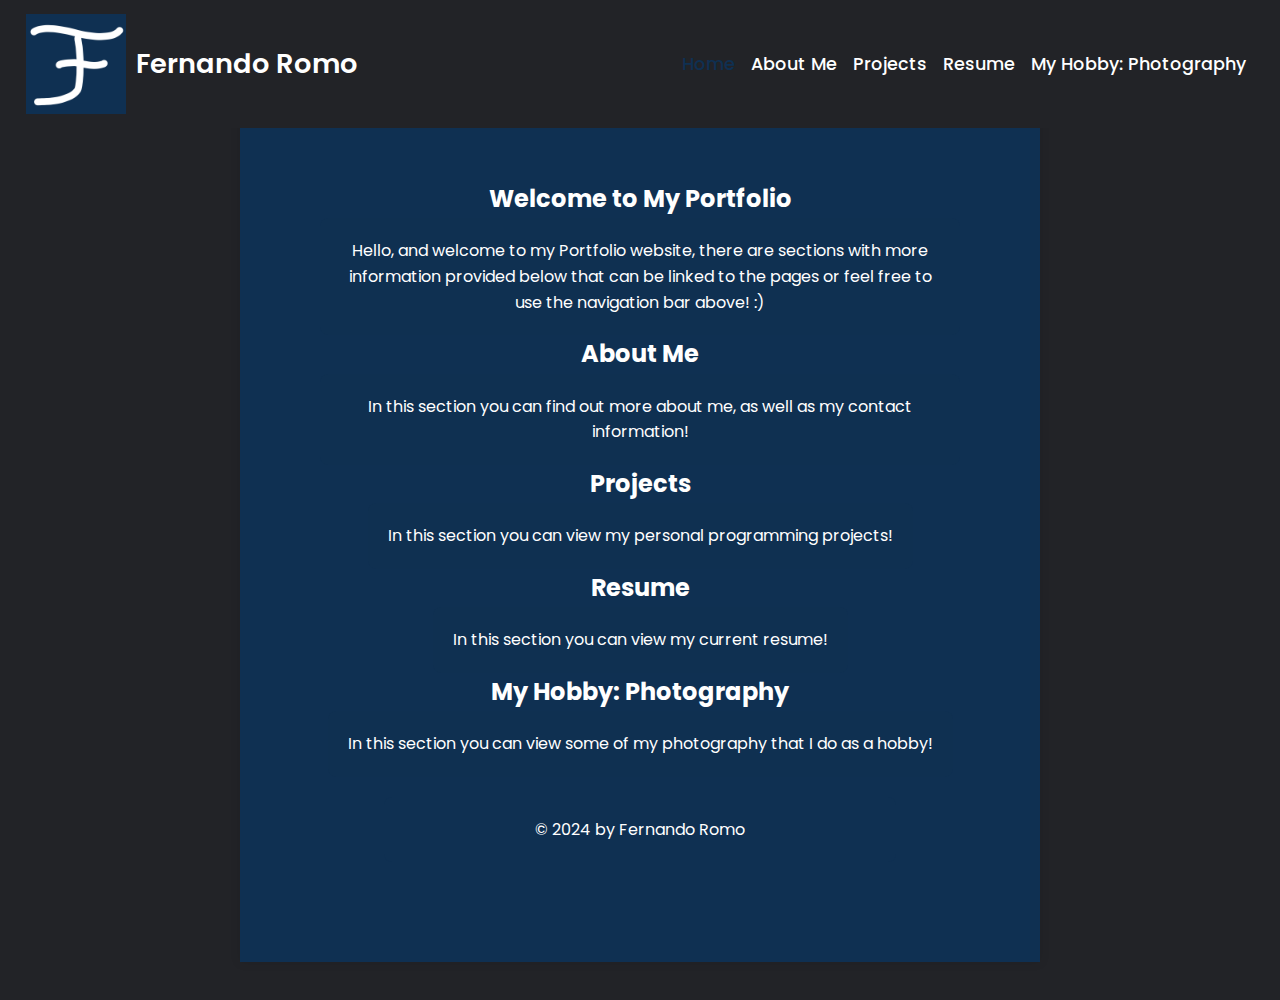
<file: index.html>
<!DOCTYPE html>
<html lang="en-US">
  <head>

    <meta charset="utf-8" />
    <meta name="author" content="Fernando Romo" />
    <meta name="description" content ="Fernando's Personal Portfolio for projects." />
	
    <title>Home</title> <!-- title displays the name of the page on the tab -->
    <link rel="icon" href="images/Flogo.png" type="images/png" /> <!--This displays an image on the tab-->
    <link rel="stylesheet" href="style.css" type="text/css"/><!--Here I am implementing css to html-->

    <!-- <img src="images/Flogo.png" alt ="Logo" style="width: 100px; height: 100px;">  -->

    <link rel="stylesheet"
    href="https://unpkg.com/boxicons@latest/css/boxicons.min.css">

    <link rel="preconnect" href="https://fonts.googleapis.com">
    <link rel="preconnect" href="https://fonts.gstatic.com" crossorigin>
    <link href="https://fonts.googleapis.com/css2?family=Poppins:wght@600&display=swap" rel="stylesheet">

  </head>

  <body>


    <!-- the href links the button to the about me page, and when you add class in the button you reference
    the my-button class in the css file to style the button. the onclick function references the js file that 
    gives a prompt using an event listener that tells you a button has been clicked. -->

    <header>
      <a href="index.html" class="logo"> <img src="images/Flogo.png" alt="My Logo"><span>Fernando Romo</span></a>

      <ul class ="navbar">
          <li><a href="#" class="active">Home</a></li>
          <li><a href="aboutme.html">About Me</a></li>
          <li><a href="personal-projects.html">Projects</a></li>
          <li><a href="resume.html">Resume</a></li>
          <li><a href="photography.html">My Hobby: Photography</a></li>
      </ul>

      <div class="bx bx-menu" id="menu-icon"></div>
    </header>

    <script type="text/javascript" src="myJSfile.js"></script> 

    <div id="welcome-section">
      <h2>Welcome to My Portfolio</h2>
      <p>Hello, and welcome to my Portfolio website, there are sections with more information provided below that can be linked to the pages or feel free to use the navigation bar above! :)</p>

      <h3><a href="aboutme.html">About Me</a></h3>
      <p>In this section you can find out more about me, as well as my contact information!</p>
      <h3><a href="personal-projects.html">Projects</a></h3>
      <p>In this section you can view my personal programming projects!</p>
      <h3><a href="resume.html">Resume</a></h3>
      <p>In this section you can view my current resume!</p>
      <h3><a href="photography.html">My Hobby: Photography</a></h3>
      <p>In this section you can view some of my photography that I do as a hobby!</p>
      
      
      <p id="copyright">© 2024 by Fernando Romo</p>
    </div>
  
<!--The <a> stands for anchor and it can create text into hyper link and href tag highlights a word and sends you to a hyperlink shown as above^, 
the target blank code means it opens the link in a new tab -->


  </body>
</html>
</file>
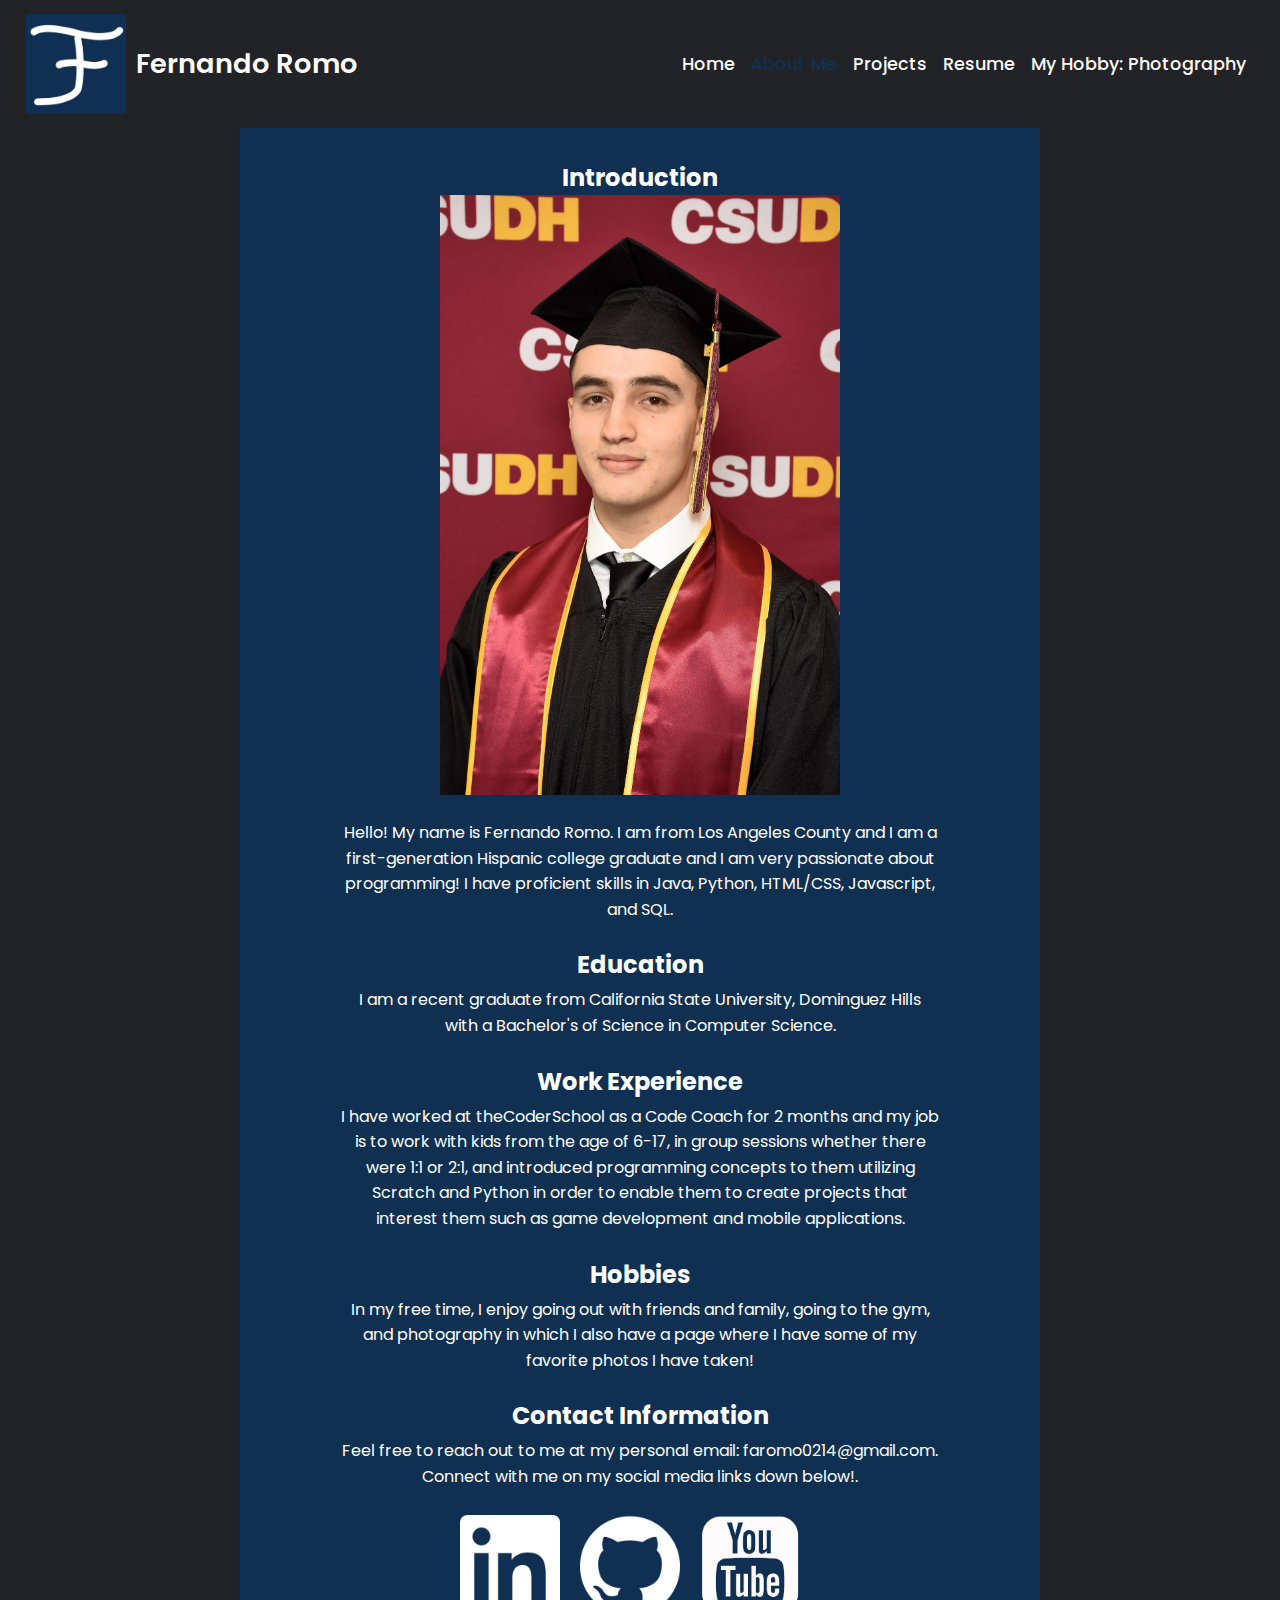
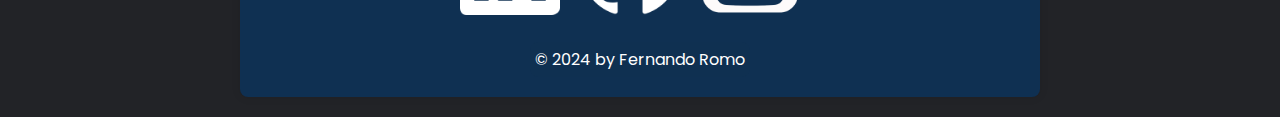
<file: aboutme.html>
<!DOCTYPE html>
<html lang="en">
    <head>
        <meta charset="UTF-8">
        <meta name="author" content="Fernando Romo">
        <title>About Me</title>
        <link rel="icon" href="images/Flogo.png" type="images/png" />
  

        <link rel="stylesheet"
        href="https://unpkg.com/boxicons@latest/css/boxicons.min.css">

        <link rel="preconnect" href="https://fonts.googleapis.com">
        <link rel="preconnect" href="https://fonts.gstatic.com" crossorigin>
        <link href="https://fonts.googleapis.com/css2?family=Poppins:wght@600&display=swap" rel="stylesheet">
        

        <link rel="stylesheet" href="styles/aboutme.css" type="text/css"/>
        <!-- <h1><strong>About Me</strong></h1> -->
    </head>

    <body>
        <header>
            <a href="index.html" class="logo"> <img src="images/Flogo.png" alt="My Logo"><span>Fernando Romo</span></a>
      
            <ul class ="navbar">
                <li><a href="index.html">Home</a></li>
                <li><a href="#" class="active">About Me</a></li>
                <li><a href="personal-projects.html">Projects</a></li>
                <li><a href="resume.html">Resume</a></li>
                <li><a href="photography.html">My Hobby: Photography</a></li>
            </ul>
      
            <div class="bx bx-menu" id="menu-icon"></div>
      
          </header>
      
          <script type="text/javascript" src="myJSfile.js"></script>
          
        <div id="content">
          <section>
            <h2>Introduction</h2>
            <img id="fernando" src="images/pic_of_me.JPG" alt="me">
            <p>Hello! My name is Fernando Romo. I am from Los Angeles County and I am a first-generation Hispanic college graduate and I am very passionate about programming!
                I have proficient skills in Java, Python, HTML/CSS, Javascript, and SQL.  
            </p>
        </section>
    
        <section>
            <h2>Education</h2>
            <p>I am a recent graduate from California State University, Dominguez Hills with a Bachelor's of Science in Computer Science.</p>
        </section>
    
        <section>
            <h2>Work Experience</h2>
            <p>I have worked at theCoderSchool as a Code Coach for 2 months and my job is to work with kids from the age of 6-17, 
                in group sessions whether there were 1:1 or 2:1, and introduced programming concepts to them utilizing Scratch and
                Python in order to enable them to create projects that interest them such as game
                development and mobile applications.</p>
        </section>
    
        <section>
            <h2>Hobbies</h2>
            <p>In my free time, I enjoy going out with friends and family, going to the gym, and photography in which I also have a page
                where I have some of my favorite photos I have taken!</p>
        </section>
    
        <section>
            <h2>Contact Information</h2>
            <p>Feel free to reach out to me at my personal email: faromo0214@gmail.com. Connect with me on my social media links down below!.</p>
           


            <div id="socials">
            <a href="https://www.linkedin.com/in/fromo14/" target="_blank"><img id="linked-in" src="images/linked_in_logo.png" alt="linked in logo"></a>
            <a href="https://github.com/fromo0214" target="_blank"><img id="github" src="images/github.png" alt="github logo"></a>
            <a href="https://www.youtube.com/@nandofernz/featured" target="_blank"><img id="youtube" src="images/youtube.png" alt="youtube logo"></a>
            </div>

            
            <p>© 2024 by Fernando Romo</p>
        </section>
    </div>

<!--     
    <section id="copyright">
    </section> -->

    </body>
</html>
</file>
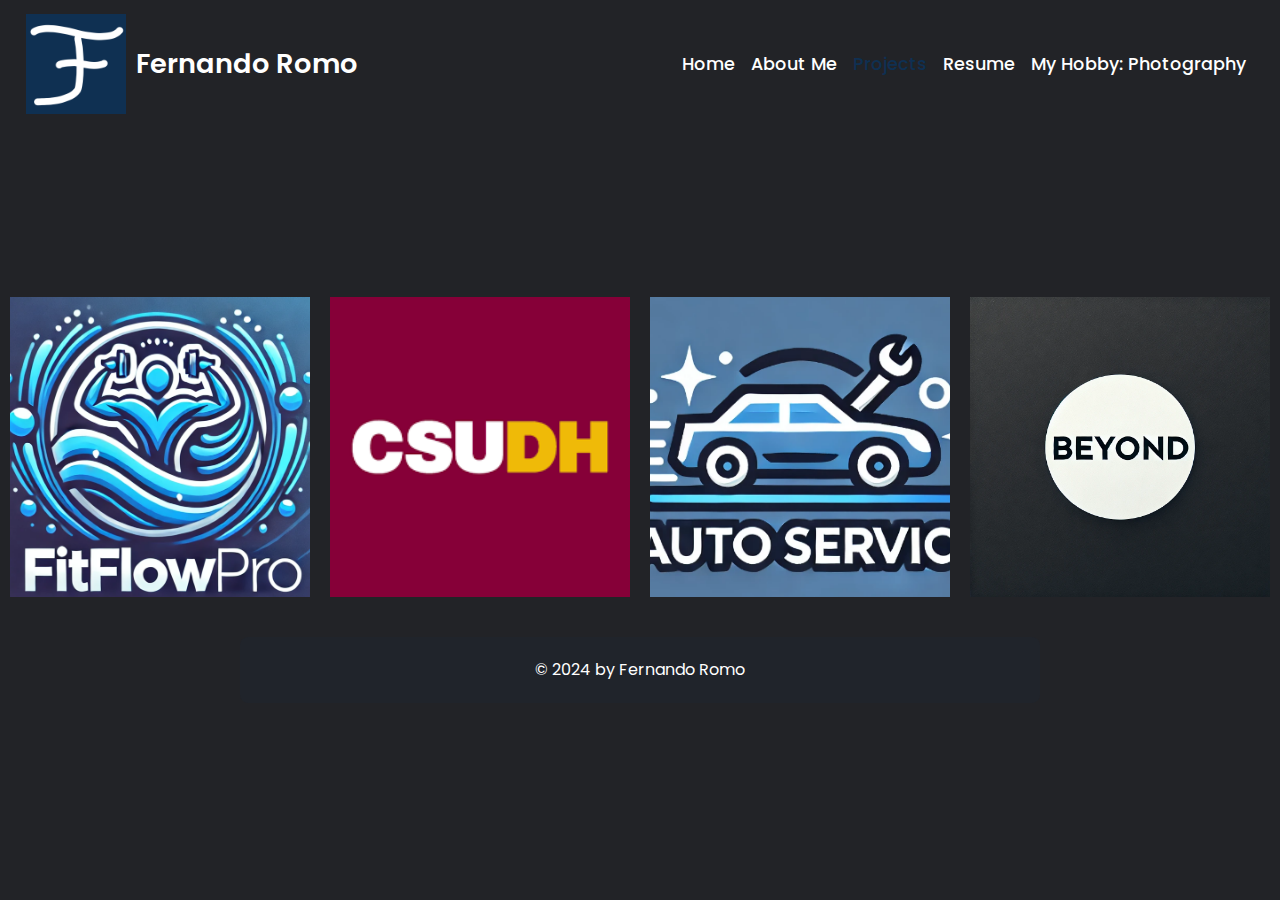
<file: personal-projects.html>
<!DOCTYPE html>
<html lang="en">
    <head>
        <meta charset="UTF-8">
        <meta name="author" content="Fernando Romo">
        <title>Personal Projects</title>
        <link rel="icon" href="images/Flogo.png" type="images/png" />
  

        <link rel="stylesheet"
        href="https://unpkg.com/boxicons@latest/css/boxicons.min.css">

        <link rel="preconnect" href="https://fonts.googleapis.com">
        <link rel="preconnect" href="https://fonts.gstatic.com" crossorigin>
        <link href="https://fonts.googleapis.com/css2?family=Poppins:wght@600&display=swap" rel="stylesheet">
        

        <link rel="stylesheet" href="styles/personal-projects.css" type="text/css"/>
        <!-- <h1><strong>About Me</strong></h1> -->
    </head>

    <body>
        <header>
            <a href="index.html" class="logo"> <img src="images/Flogo.png" alt="My Logo"><span>Fernando Romo</span></a>
      
            <ul class ="navbar">
                <li><a href="index.html">Home</a></li>
                <li><a href="aboutme.html">About Me</a></li>
                <li><a href="#" class="active">Projects</a></li>
                <li><a href="resume.html">Resume</a></li>
                <li><a href="photography.html">My Hobby: Photography</a></li>
            </ul>
      
            <div class="bx bx-menu" id="menu-icon"></div>
      
          </header>
          <div class="content">
          <!-- Projects Section -->
           <section class="projects">
            <div class="project-item" onclick="openModal('modal1')">
                <img src="images/fitflowpro_logo.png" alt="Project 1" class="project-img">
                <div class="overlay">
                    <div class="text">FitFlowPro</div>
                </div>
            </div>
            <div class="project-item" onclick="openModal('modal2')">
                <img src="images/csudh_logo.png" alt="Project 2" class="project-img">
                <div class="overlay">
                    <div class="text">Student Enrollment System</div>
                </div>
            </div>
            <div class="project-item" onclick="openModal('modal3')">
                <img src="images/autoshop_logo.png" alt="Project 3" class="project-img">
                <div class="overlay">
                    <div class="text">Auto Service Shop Database</div>
                </div>
            </div>
            <div class="project-item" onclick="openModal('modal4')">
                <img src="images/beyond-logo.png" alt="Project 4" class="project-img">
                <div class="overlay">
                    <div class="text">Beyond Backdrops</div>
                </div>
            </div>
            
           </section>

            <!-- Modal Structure -->
        <div id="modal1" class="modal">
            <div class="modal-content">
                <span class="close" onclick="closeModal('modal1')">&times;</span>
                <h1>FitFlowPro</h1>
                <p>Full-stack fitness web application utilizing HTML/CSS and Thymeleaf for frontend and Java Springboot for the back-end.</p>
                <p>Website: <a href="http://www.fitflowpro.pro">fitflowpro.pro</a></p>
                <p><a href="https://github.com/fromo0214/fitflow-pro_proj">Github Repository</a></p>
            </div>
        </div>
        <div id="modal2" class="modal">
            <div class="modal-content">
                <span class="close" onclick="closeModal('modal2')">&times;</span>
                <h1>Student Enrollment System</h1>
                <p>Java program's goal is to improve a university's enrollment system by handling tasks like student enrollment,
                    course registration, course roster, student schedule, and conflict resolution. Collaborated with two other
                    classmates on this project.(Will work on in the future independently to develop it into a spring boot 
                    web application.)
                </p>
                <p><a href="https://github.com/fromo0214/CSC401_Group_Assignment1">Github Repository</a></p>
            </div>
        </div>
        <div id="modal3" class="modal">
            <div class="modal-content">
                <span class="close" onclick="closeModal('modal3')">&times;</span>
                <h1>Auto Service Shop Database</h1>
                <p>
                    Academic group project for my data management class. The tasks of this project are to show sample data and 
                    apply possible constraints and default values. We collaborated and created queries to show our 
                    database can provide the required information using some conditions based on our business rules.
                    Showed processing multiple tables using JOIN operators.
                    Added JDBC to our project, must use Java Swing package to create forms.
                </p>
                <p><a href="https://github.com/fromo0214/ServiceShop_Database">Github Repository</a></p>
                <p><a href="https://docs.google.com/presentation/d/14Oppcl-pzIa2Swbuz9ru7Rx1kmsM4RI_iMR_3oXxxk4/edit#slide=id.p">Presentation Slides</a></p>
            </div>
        </div>
        <div id="modal4" class="modal">
            <div class="modal-content">
                <span class="close" onclick="closeModal('modal4')">&times;</span>
                <h1>Beyond Backdrops (WIP)</h1>
                <p>
                    FULL STACK WALLPAPER WEBSITE, WORK IN PROGRESS UTILIZING JAVA SPRING BOOT FOR BACK END.
                </p>
                <p><a href="https://github.com/fromo0214/beyond-backdrops">Github Repository</a></p>
            </div>
        </div>
    

        <p id="copyright">© 2024 by Fernando Romo</p>
    </div>


          <script type="text/javascript" src="myJSfile.js"></script> 
    </body>
</html>
</file>
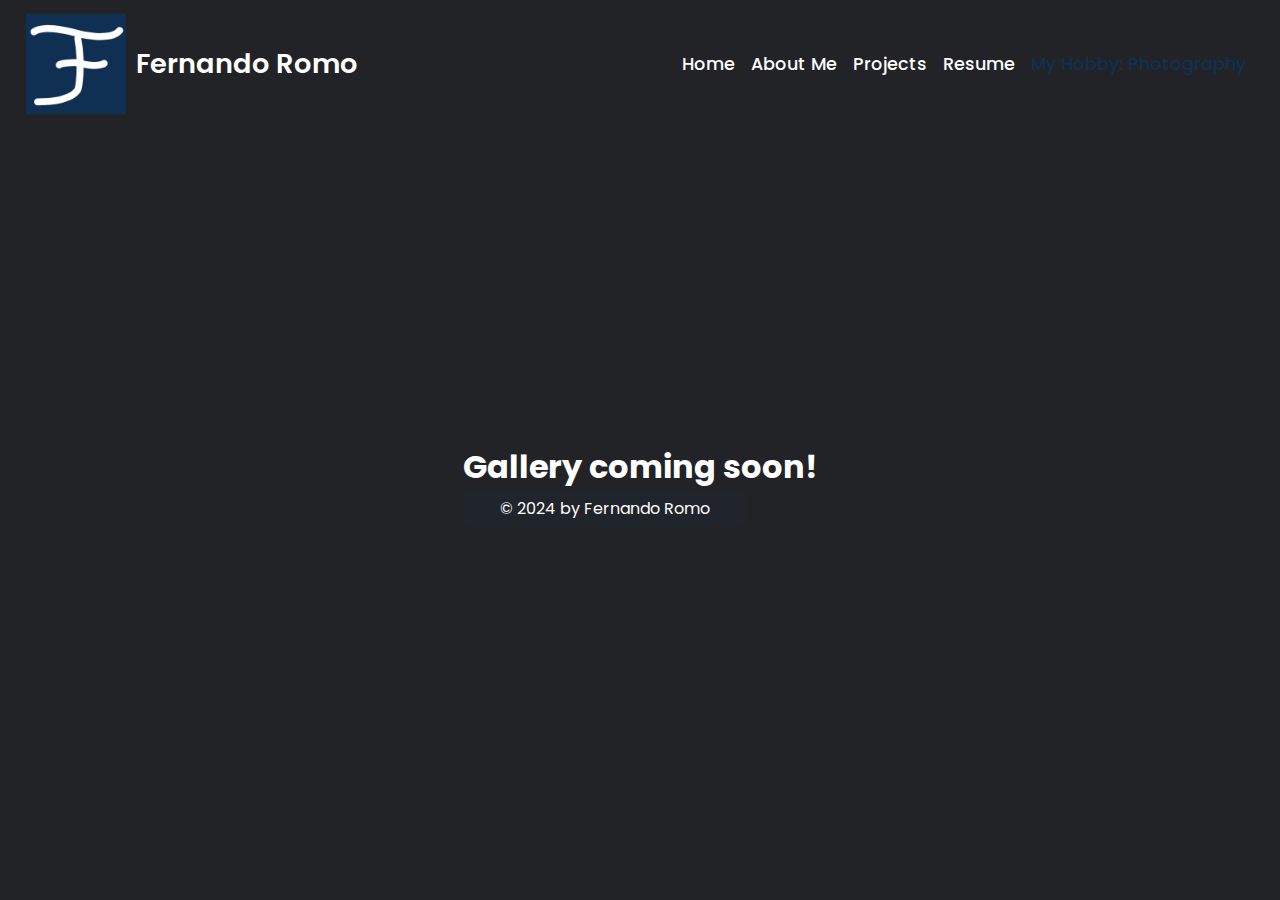
<file: photography.html>
<!DOCTYPE html>
<html lang="en">
    <head>
        <meta charset="UTF-8">
        <meta name="author" content="Fernando Romo">
        <title>Photography</title>
        <link rel="icon" href="images/Flogo.png" type="images/png" />
  

        <link rel="stylesheet"
        href="https://unpkg.com/boxicons@latest/css/boxicons.min.css">

        <link rel="preconnect" href="https://fonts.googleapis.com">
        <link rel="preconnect" href="https://fonts.gstatic.com" crossorigin>
        <link href="https://fonts.googleapis.com/css2?family=Poppins:wght@600&display=swap" rel="stylesheet">
        

        <link rel="stylesheet" href="styles/aboutme.css" type="text/css"/>
        <!-- <h1><strong>About Me</strong></h1> -->
    </head>

    <body>
        <header>
            <a href="index.html" class="logo"> <img src="images/Flogo.png" alt="My Logo"><span>Fernando Romo</span></a>
      
            <ul class ="navbar">
                <li><a href="index.html">Home</a></li>
                <li><a href="aboutme.html">About Me</a></li>
                <li><a href="personal-projects.html">Projects</a></li>
                <li><a href="resume.html">Resume</a></li>
                <li><a href="#" class="active">My Hobby: Photography</a></li>
            </ul>
      
            <div class="bx bx-menu" id="menu-icon"></div>
      
          </header>
          <div class="content">

          <h1>Gallery coming soon!</h1>
      
          <script type="text/javascript" src="myJSfile.js"></script> 

          <p class="copyright">© 2024 by Fernando Romo</p>
        </div>
    </body>
</html>
</file>
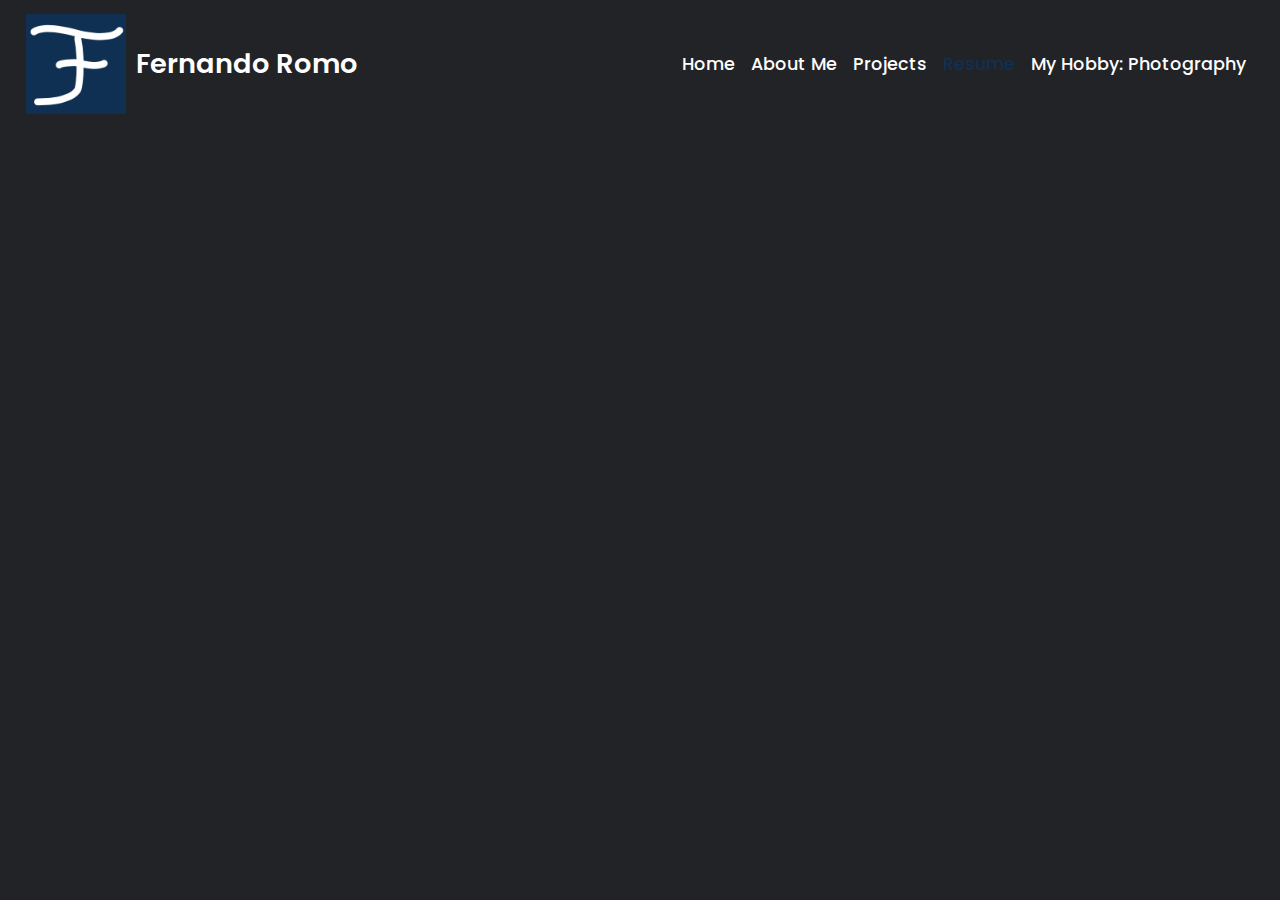
<file: resume.html>
<!DOCTYPE html>
<html lang="en">
    <head>
        <meta charset="UTF-8">
        <meta name="author" content="Fernando Romo">
        <title>Fernando's Resume</title>
        <link rel="icon" href="images/Flogo.png" type="images/png" />
  

        <link rel="stylesheet"
        href="https://unpkg.com/boxicons@latest/css/boxicons.min.css">

        <link rel="preconnect" href="https://fonts.googleapis.com">
        <link rel="preconnect" href="https://fonts.gstatic.com" crossorigin>
        <link href="https://fonts.googleapis.com/css2?family=Poppins:wght@600&display=swap" rel="stylesheet">
        

        <link rel="stylesheet" href="styles/aboutme.css" type="text/css"/>
        <!-- <h1><strong>About Me</strong></h1> -->
    </head>

    <body>
        <header>
            <a href="index.html" class="logo"> <img src="images/Flogo.png" alt="My Logo"><span>Fernando Romo</span></a>
      
            <ul class ="navbar">
                <li><a href="index.html">Home</a></li>
                <li><a href="aboutme.html">About Me</a></li>
                <li><a href="personal-projects.html">Projects</a></li>
                <li><a href="#" class="active">Resume</a></li>
                <li><a href="photography.html">My Hobby: Photography</a></li>
            </ul>
      
            <div class="bx bx-menu" id="menu-icon"></div>
            </header>
            

           <script type="text/javascript" src="myJSfile.js"></script> 
        
          <!-- <iframe src="https://docs.google.com/document/d/13ndb28mz52O0wnkZahx4xSruJi4jp3DuC9syKTSz1X8/edit#heading=h.5rf9wr4r3no2" width="100%" height="600px"></iframe> -->

          <object data="images/Fernando_Romo_Resume.pdf" type="application/pdf"  width="75%" height="800px">
            <p>Your browser does not support PDFs. <a href="images/Fernando_Romo_Resume.pdf">Download the PDF</a> instead.</p>
          </object>

    </body>
</html>
</file>
<file: style.css>
*{
  padding: 0;
  margin: 0;
  box-sizing: border-box;
  font-family: 'Poppins', sans-serif;
  text-decoration: none;
  list-style: none;
}

:root{
  --bg-color:#222327;
  --text-color:#fff;
  --main-color: #0f3052;
}

body {
  min-height: 100vh;
  background: var(--bg-color);
  color: var(--text-color);
  margin: 0;
}

header {
  position: fixed;
  width: 100%;
  top: 0;
  right: 0;
  z-index: 1000;
  display: flex;
  align-items: center;
  justify-content: space-between;
  background: var(--bg-color);
  padding: 28px 12%;
  transition: all 0.50s ease;
}

.logo {
  display: flex;
  align-items: center;
  font-size: 28px;
}

.logo img {
  width: 100px;
  height: 100px;
  margin-right: 10px;
}

.logo span {
  color: var(--text-color);
  font-size: 1.7rem;
  font-weight: 600;
}

.navbar {
  display: flex;
  align-items: center;
  justify-content: center;
  margin-left: auto;
}

.navbar a {
  color: var(--text-color);
  font-size: 1.1rem;
  font-weight: 500;
  padding: 5px 1px;
  margin: 0 8px;
  text-align: center; /* Center the text within the anchor */
  line-height: 1.4; /* Adjust line height for better vertical alignment */
  transition: all 0.50s ease;
}

.navbar a:hover {
  color: var(--main-color);
}

.navbar a:active,
.navbar a.active{
  color: var(--main-color);
}

@media(max-width: 1280px){
  header{
    padding: 14px 2%;
    transition: .2s;
  }
  .navbar a{
    padding: 5px 0;
    margin: 0px 20;
  }
}

#menu-icon{
  font-size: 35px;
  color: var(--text-color);
  cursor: pointer;
  z-index: 10001;
  display: none;
}

@media (max-width: 1090px){
  #menu-icon{
    display: block;
  }
  .navbar{
    position: absolute;
    top: 100%;
    right: -100%;
    width: 270px;
    /* height: 35vh; */
    background: var(--main-color);
    display: flex;
    flex-direction: column;
    justify-content: flex-start;
    border-radius: 30px;
    transition: all .50s ease;
  }
  .navbar a{
    display: block;
    margin: 12px;
    padding: 0px 10px;
    transition: all .50s ease;
  }
  .navbar a:hover{
    color: var(--text-color);
    transform: translateY(5px);
  }
  .navbar a.active{
    color: var(--text-color);
  }

  .navbar.open{
    right: 2%;
  }
}

#welcome-section {
  color: var(--text-color);
  margin: 0 auto;
  margin-top: 100px;
  padding: 80px;
  margin-bottom: 20px;
  width: 80%;
  max-width: 800px;
  display: flex;
  flex-direction: column;
  align-items: center;
  text-align: center;
  line-height: 1.6;
  background-color: var(--main-color);
  box-shadow: 0 0 10px rgba(0, 0, 0, 0.1);
}

p {
  line-height: 1.6;
  color: var(--text-color);
  text-align: center;
  padding: 20px;
  border-radius: 8px;
  background-color: rgba(15, 48, 82, 0.1);
}

#copyright {
  font-size: medium;
  margin: 20px auto;
  display: flex;
  width: 80%;
  max-width: 800px;
  text-align: center;
  flex-direction: column;
  color: var(--text-color);
  align-items: center;
  padding: 20px;
  background-color: var(--main-color);
  margin-top: 20px
}

#welcome-section a{
  font-size: x-large;
  color: var(--text-color);
  text-decoration: none;
}
#welcome-section a:hover {
  color: var(--bg-color);
}
</file>
<file: styles/aboutme.css>
*{
  padding: 0;
  margin: 0;
  box-sizing: border-box;
  font-family: 'Poppins', sans-serif;
  text-decoration: none;
  list-style: none;
}

:root{
  --bg-color:#222327;
  --text-color:#fff;
  --main-color: #0f3052;
}

body {
  min-height: 100vh;
  background: var(--bg-color);
  color: var(--text-color);
  margin: 0;
  padding-top: 70px;
  display: flex;
  align-items: center;
  justify-content: center;
}

header {
  position: fixed;
  width: 100%;
  top: 0;
  right: 0;
  z-index: 1000;
  display: flex;
  align-items: center;
  justify-content: space-between;
  background: var(--bg-color);
  padding: 19px 12%;
  transition: all 0.50s ease;
}

.logo {
  display: flex;
  align-items: center;
  font-size: 28px;
}

.logo img {
  width: 100px;
  height: 100px;
  margin-right: 10px;
}

.logo span {
  color: var(--text-color);
  font-size: 1.7rem;
  font-weight: 600;
}

.navbar {
  display: flex;
  align-items: center;
  justify-content: center;
  margin-left: auto;
}

.navbar a {
  color: var(--text-color);
  font-size: 1.1rem;
  font-weight: 500;
  padding: 5px 1px;
  margin: 0 8px;
  text-align: center; /* Center the text within the anchor */
  line-height: 1.4; /* Adjust line height for better vertical alignment */
  transition: all 0.50s ease;
}

.navbar a:hover {
  color: var(--main-color);
}

.navbar a:active,
.navbar a.active{
  color: var(--main-color);
}

@media(max-width: 1280px){
  header{
    padding: 14px 2%;
    transition: .2s;
  }
  .navbar a{
    padding: 5px 0;
    margin: 0px 20;
  }
}

#menu-icon{
  font-size: 35px;
  color: var(--text-color);
  cursor: pointer;
  z-index: 10001;
  display: none;
}

@media (max-width: 1090px){
  #menu-icon{
    display: block;
  }
  .navbar{
    position: absolute;
    top: 100%;
    right: -100%;
    width: 270px;
    /* height: 35vh; */
    background: var(--main-color);
    display: flex;
    flex-direction: column;
    justify-content: flex-start;
    border-radius: 30px;
    transition: all .50s ease;
  }
  .navbar a{
    display: block;
    margin: 12px;
    padding: 0px 10px;
    transition: all .50s ease;
  }
  .navbar a:hover{
    color: var(--text-color);
    transform: translateY(5px);
  }
  .navbar a.active{
    color: var(--text-color);
  }

  .navbar.open{
    right: 2%;
  }
}

p{
  line-height: 1.6;
  color: var(--text-color);
  max-width: 80%;
  text-align: center;
  padding: 5px;
  border-radius: 8px;
  background-color: rgba(15, 48, 82, 0.1000);

}
#content{
  margin-top: 50px;
  margin-bottom: 20px;
  width: 80%;
  display: flex;
  flex-direction: column;
  align-items: center;
  min-height: 80vh;
  max-width: 800px;
  background-color: var(--main-color);
  padding: 20px;
  border-radius: 8px;
  box-shadow: 0 0 10px rgba(0, 0, 0, 0.1);
  }

section{
  margin-top: 20px;
  display: flex;
  flex-direction: column;
  align-items: center;
}

#fernando{
  width: 400px;
  height: 600px;
  margin-bottom: 20px;
}

#linked-in{
  width: 100px;
  height: 100px;
  margin-right: 20px;
}
#github{
  width: 100px;
  height: 100px;
  margin-right: 20px;
}
#instagram{
  width: 100px;
  height: 100px;
  margin-right: 20px;
}

#youtube{
  width: 100px;
  height: 100px;
  margin-right: 20px;
}

#socials{
  display: flex;
  flex-direction: row;
  padding: 20px;
}

.projects {
  display: flex;
  flex-wrap: wrap;
  justify-content: center;
  gap: 20px;
  margin-top: 50px;
}

.project-item {
  position: relative;
  width: 300px;
  height: 300px;
  overflow: hidden;
  cursor: pointer;
  margin-bottom: 20px; /* Optional: adds space below each project item */
}

.project-img {
  width: 100%;
  height: 100%;
  object-fit: cover;
  transition: 0.3s ease-in-out;
}

.overlay {
  position: absolute;
  top: 0;
  left: 0;
  width: 100%;
  height: 100%;
  background-color: rgba(0, 0, 0, 0.7); /* Darkens the image */
  opacity: 0;
  transition: 0.3s ease-in-out;
  display: flex;
  align-items: center;
  justify-content: center;
}

.text {
  color: white;
  font-size: 18px;
  text-align: center;
  padding: 10px;
  font-family: 'Poppins', sans-serif;
}

.project-item:hover .project-img {
  transform: scale(1.1); /* Slightly zooms in the image */
}

.project-item:hover .overlay {
  opacity: 1; /* Makes the overlay visible */
}

/* Modal container */
.modal {
  display: none; /* Hidden by default */
  position: fixed; /* Stay in place */
  z-index: 1; /* Sit on top */
  left: 0;
  top: 0;
  width: 100%; /* Full width */
  height: 100%; /* Full height */
  overflow: auto; /* Enable scroll if needed */
  background-color: rgba(0, 0, 0, 0.8); /* Black w/ opacity */
  align-items: center;
  justify-content: center;
}

/* Modal content box */
.modal-content {
  background-color: var(--bg-color);
  margin: auto;
  padding: 20px;
  border-radius: 10px;
  width: 80%;
  max-width: 600px;
  box-shadow: 0 5px 15px rgba(0, 0, 0, 0.3);
  display: flex;
  flex-direction: column;
  align-items: center;
  justify-content: center;
  text-align: center;
  height: auto; /* Adjusts height based on content */
}

/* Close button */
.close {
  color: #aaa;
  align-self: flex-end; /* Aligns the close button to the top-right */
  font-size: 28px;
  font-weight: bold;
}

.close:hover,
.close:focus {
  color: black;
  text-decoration: none;
  cursor: pointer;
}

.modal-content h2 {
  margin-bottom: 20px;
  font-family: 'Poppins', sans-serif;
  font-size: 24px;
}

.modal-content p {
  font-family: 'Poppins', sans-serif;
  font-size: 18px;
  line-height: 1.5;
}
</file>
<file: styles/personal-projects.css>
*{
  padding: 0;
  margin: 0;
  box-sizing: border-box;
  font-family: 'Poppins', sans-serif;
  text-decoration: none;
  list-style: none;
}

:root{
  --bg-color:#222327;
  --text-color:#fff;
  --main-color: #0f3052;
}

body {
  min-height: 100vh;
  background: var(--bg-color);
  color: var(--text-color);
  margin: 0;
  padding-top: 70px;
  display: flex;
  align-items: center;
  justify-content: center;
}

header {
  position: fixed;
  width: 100%;
  top: 0;
  right: 0;
  z-index: 1000;
  display: flex;
  align-items: center;
  justify-content: space-between;
  background: var(--bg-color);
  padding: 19px 12%;
  transition: all 0.50s ease;
}

.logo {
  display: flex;
  align-items: center;
  font-size: 28px;
}

.logo img {
  width: 100px;
  height: 100px;
  margin-right: 10px;
}

.logo span {
  color: var(--text-color);
  font-size: 1.7rem;
  font-weight: 600;
}

.navbar {
  display: flex;
  align-items: center;
  justify-content: center;
  margin-left: auto;
}

.navbar a {
  color: var(--text-color);
  font-size: 1.1rem;
  font-weight: 500;
  padding: 5px 1px;
  margin: 0 8px;
  text-align: center; /* Center the text within the anchor */
  line-height: 1.4; /* Adjust line height for better vertical alignment */
  transition: all 0.50s ease;
}

.navbar a:hover {
  color: var(--main-color);
}

.navbar a:active,
.navbar a.active{
  color: var(--main-color);
}

@media(max-width: 1280px){
  header{
    padding: 14px 2%;
    transition: .2s;
  }
  .navbar a{
    padding: 5px 0;
    margin: 0px 20;
  }
}

#menu-icon{
  font-size: 35px;
  color: var(--text-color);
  cursor: pointer;
  z-index: 10001;
  display: none;
}

@media (max-width: 1090px){
  #menu-icon{
    display: block;
  }
  .navbar{
    position: absolute;
    top: 100%;
    right: -100%;
    width: 270px;
    /* height: 35vh; */
    background: var(--main-color);
    display: flex;
    flex-direction: column;
    justify-content: flex-start;
    border-radius: 30px;
    transition: all .50s ease;
  }
  .navbar a{
    display: block;
    margin: 12px;
    padding: 0px 10px;
    transition: all .50s ease;
  }
  .navbar a:hover{
    color: var(--text-color);
    transform: translateY(5px);
  }
  .navbar a.active{
    color: var(--text-color);
  }

  .navbar.open{
    right: 2%;
  }
}

p{
  line-height: 1.6;
  color: var(--text-color);
  max-width: 80%;
  text-align: center;
  padding: 5px;
  border-radius: 8px;
  background-color: rgba(15, 48, 82, 0.1000);

}

section{
  margin-top: 20px;
  display: flex;
  flex-direction: column;
  align-items: center;
}

section.projects {
  flex-direction: row; /* This ensures project items are aligned in a row */
  flex-wrap: wrap;
}


.projects {
  display: flex;
  flex-wrap: wrap;
  justify-content: center;
  gap: 20px;
  margin-top: 50px;
}

.project-item {
  position: relative;
  width: 300px;
  height: 300px;
  overflow: hidden;
  cursor: pointer;
  margin-bottom: 20px; /* Optional: adds space below each project item */
}

.project-img {
  width: 100%;
  height: 100%;
  object-fit: cover;
  transition: 0.3s ease-in-out;
}

.overlay {
  position: absolute;
  top: 0;
  left: 0;
  width: 100%;
  height: 100%;
  background-color: rgba(0, 0, 0, 0.7); /* Darkens the image */
  opacity: 0;
  transition: 0.3s ease-in-out;
  display: flex;
  align-items: center;
  justify-content: center;
}

.text {
  color: white;
  font-size: 18px;
  text-align: center;
  padding: 10px;
  font-family: 'Poppins', sans-serif;
}

.project-item:hover .project-img {
  transform: scale(1.1); /* Slightly zooms in the image */
}

.project-item:hover .overlay {
  opacity: 1; /* Makes the overlay visible */
}

/* Modal container */
.modal {
  display: none; /* Hidden by default */
  position: fixed; /* Stay in place */
  z-index: 1; /* Sit on top */
  left: 0;
  top: 0;
  width: 100%; /* Full width */
  height: 100%; /* Full height */
  overflow: auto; /* Enable scroll if needed */
  background-color: rgba(0, 0, 0, 0.8); /* Black w/ opacity */
  align-items: center;
  justify-content: center;
}

/* Modal content box */
.modal-content {
  background-color: var(--bg-color);
  margin: auto;
  padding: 20px;
  border-radius: 10px;
  width: 80%;
  max-width: 600px;
  box-shadow: 0 5px 15px rgba(0, 0, 0, 0.3);
  display: flex;
  flex-direction: column;
  align-items: center;
  justify-content: center;
  text-align: center;
  height: auto; /* Adjusts height based on content */
}

/* Close button */
.close {
  color: #aaa;
  align-self: flex-end; /* Aligns the close button to the top-right */
  font-size: 28px;
  font-weight: bold;
}

.close:hover,
.close:focus {
  color: black;
  text-decoration: none;
  cursor: pointer;
}

.modal-content h2 {
  margin-bottom: 20px;
  font-family: 'Poppins', sans-serif;
  font-size: 24px;
}

.modal-content p {
  font-family: 'Poppins', sans-serif;
  font-size: 18px;
  line-height: 1.5;
}

#copyright {
  font-size: medium;
  margin: 20px auto;
  display: flex;
  width: 80%;
  max-width: 800px;
  text-align: center;
  flex-direction: column;
  color: var(--text-color);
  align-items: center;
  padding: 20px;
  margin-top: 20px
}
</file>
